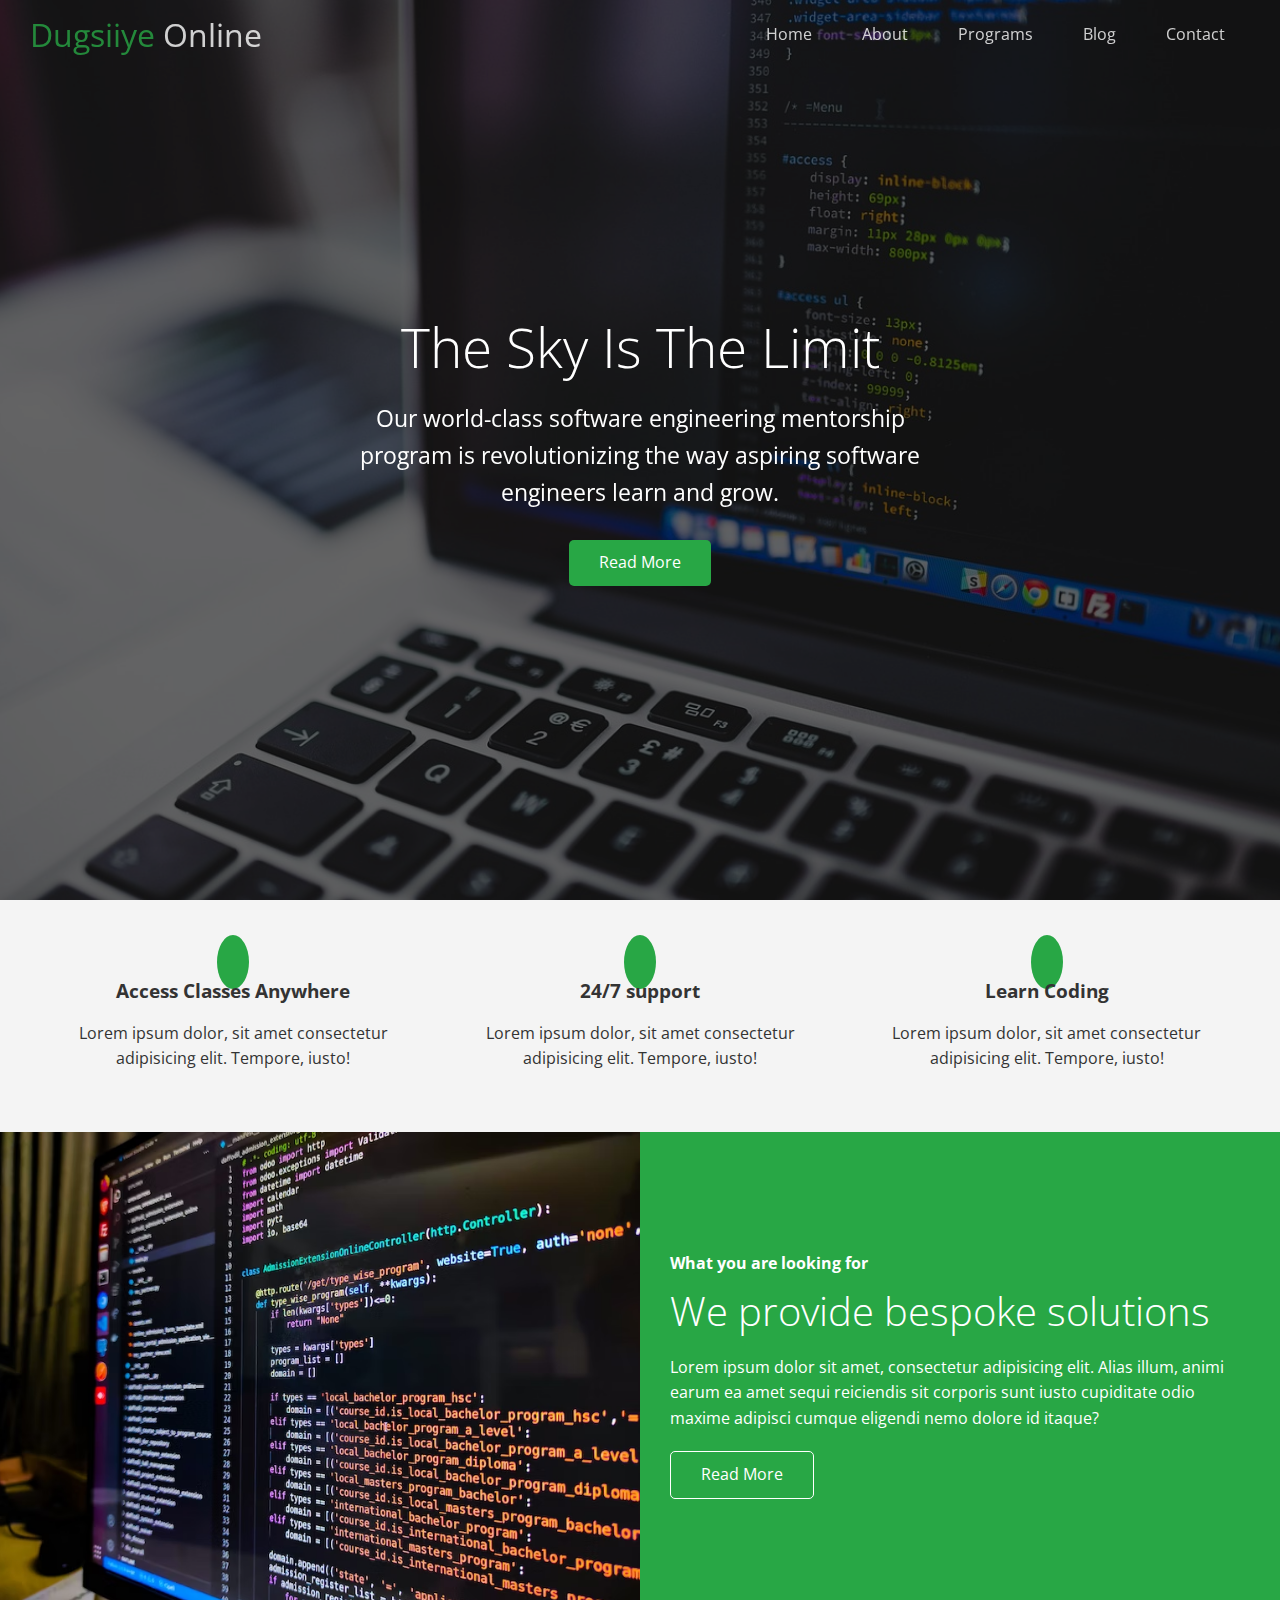
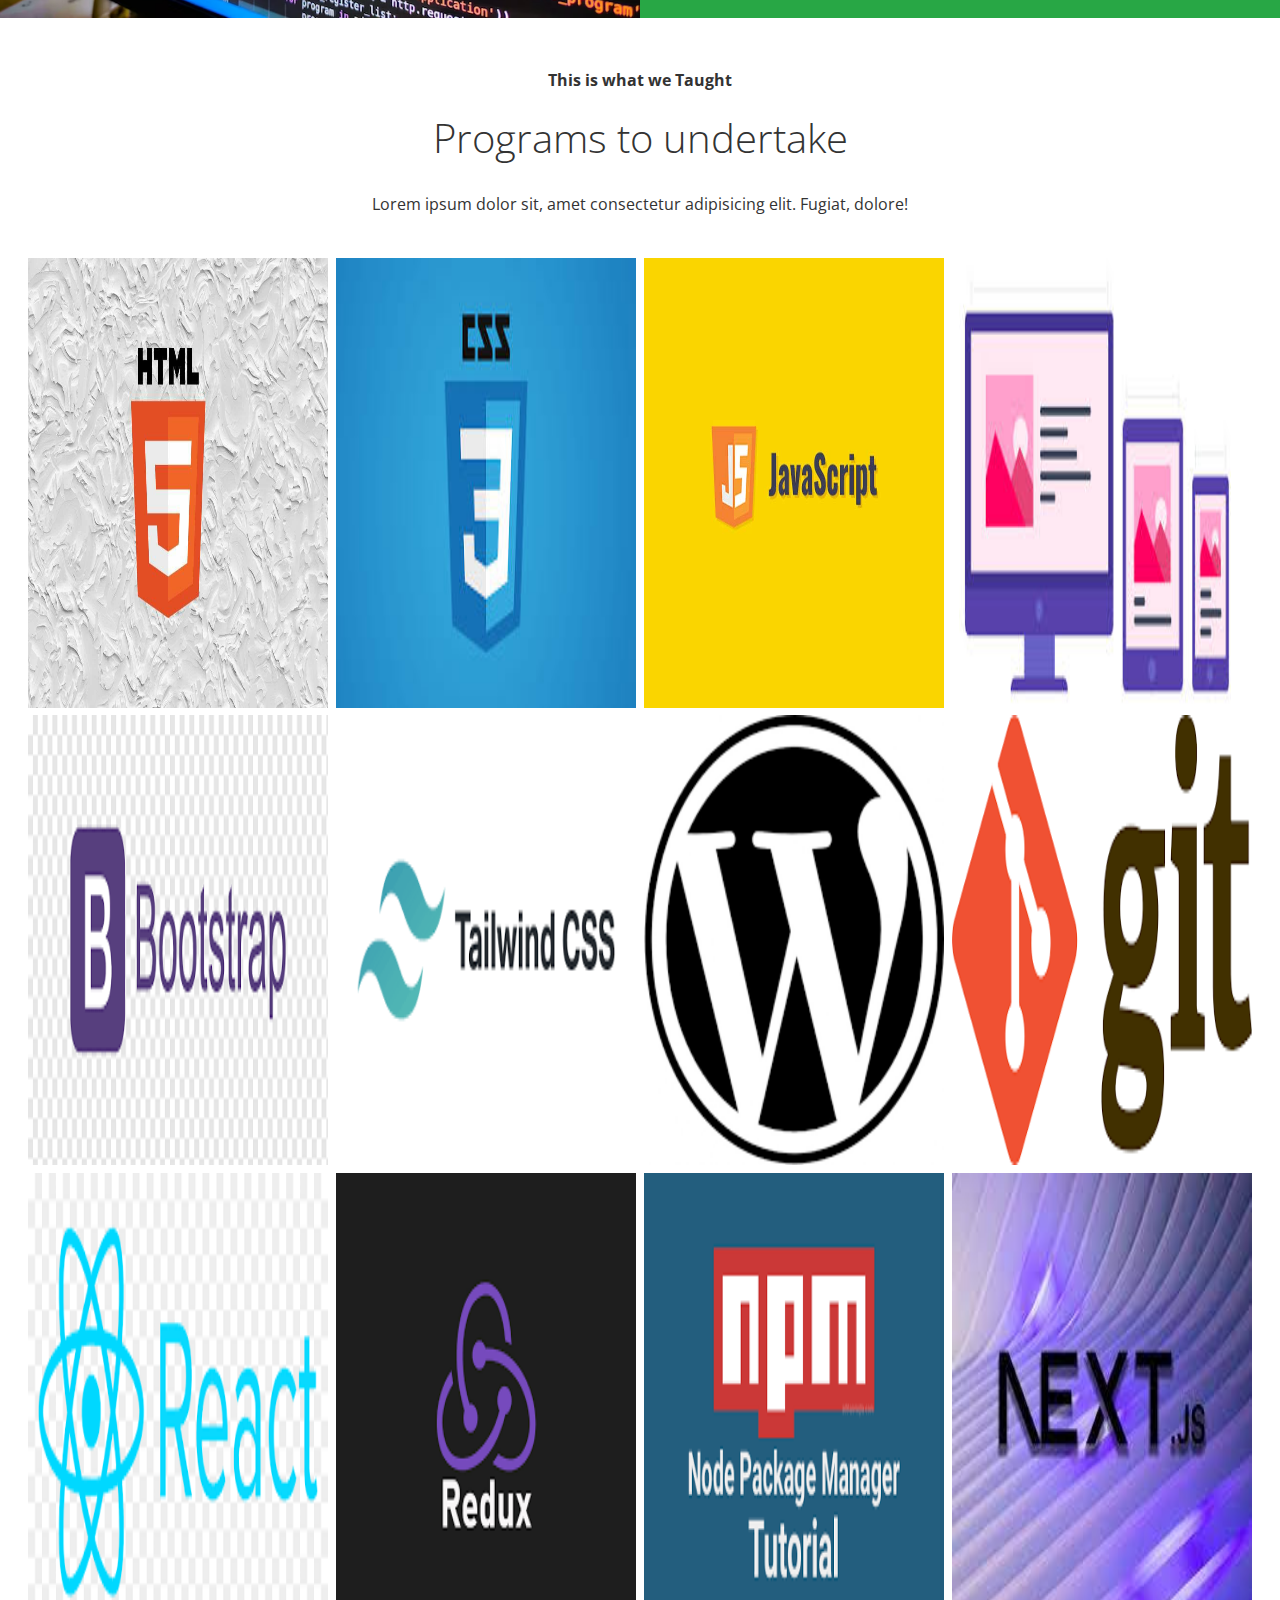
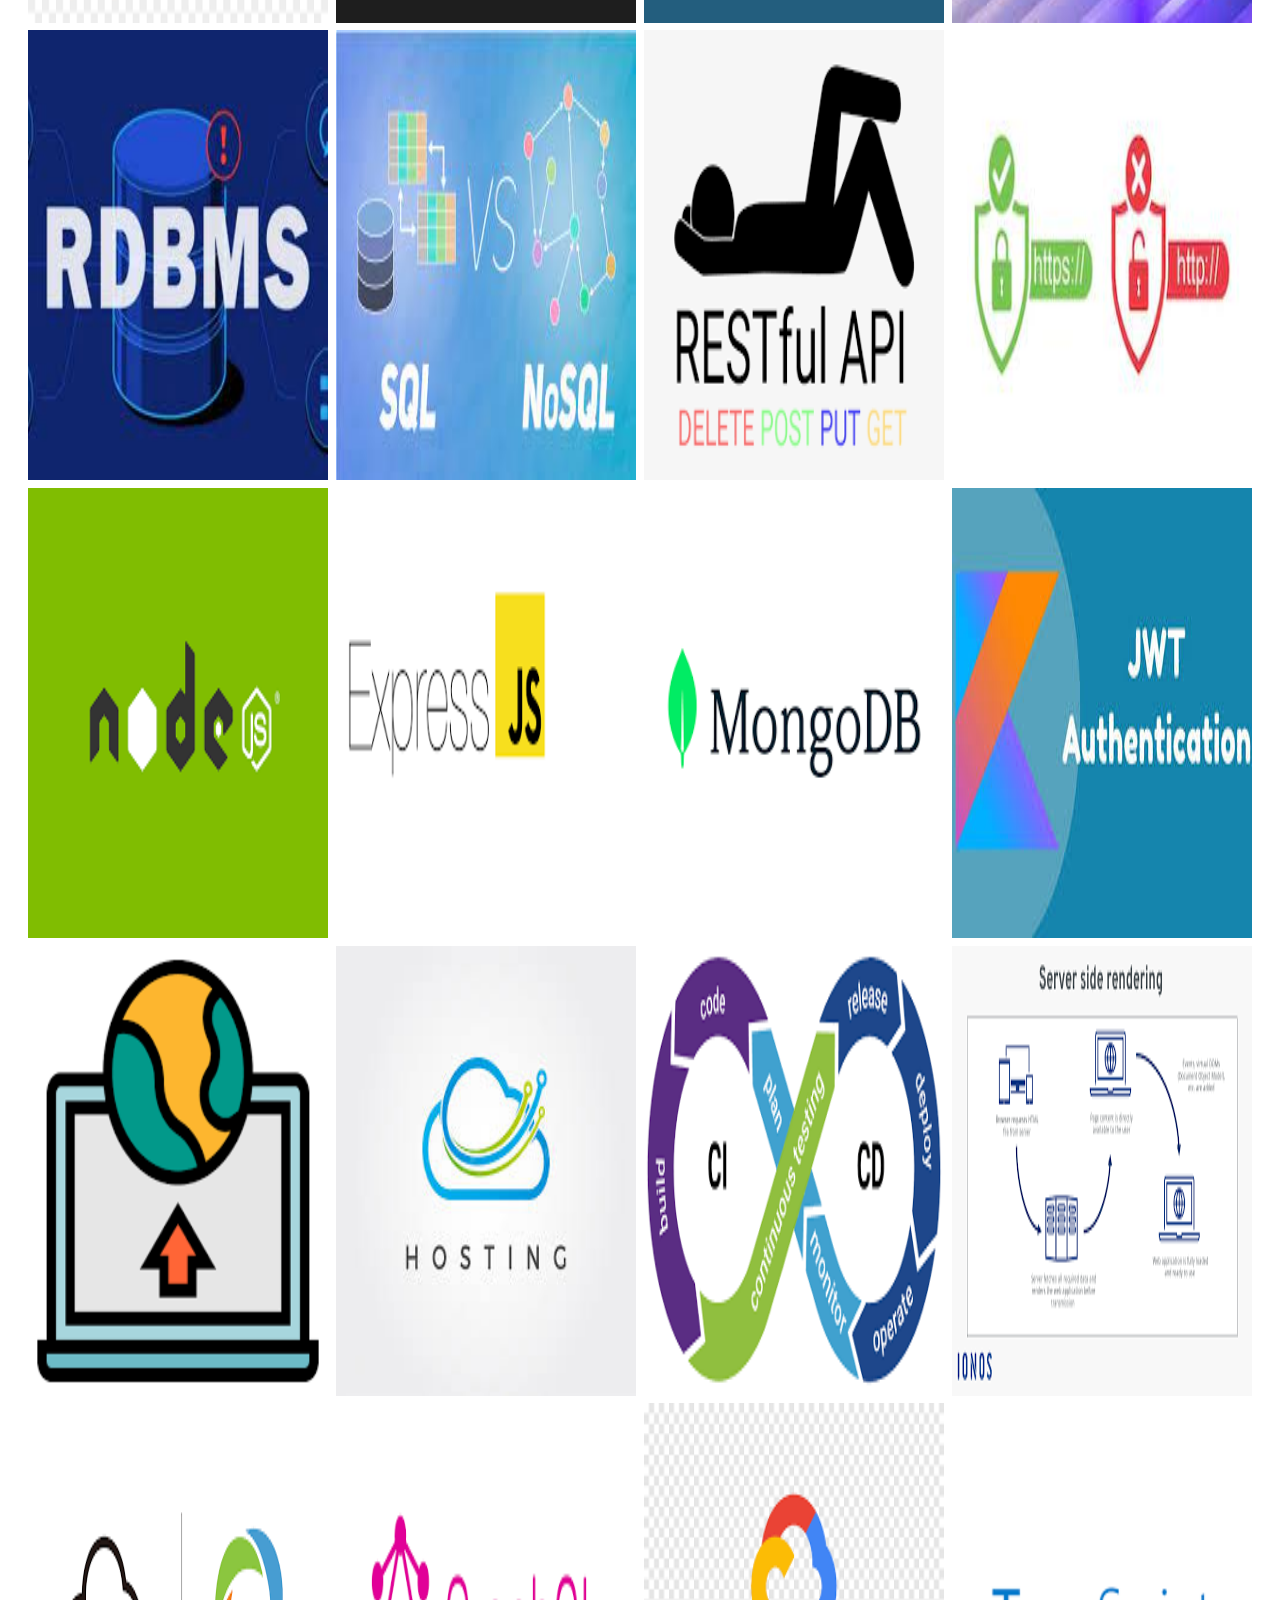
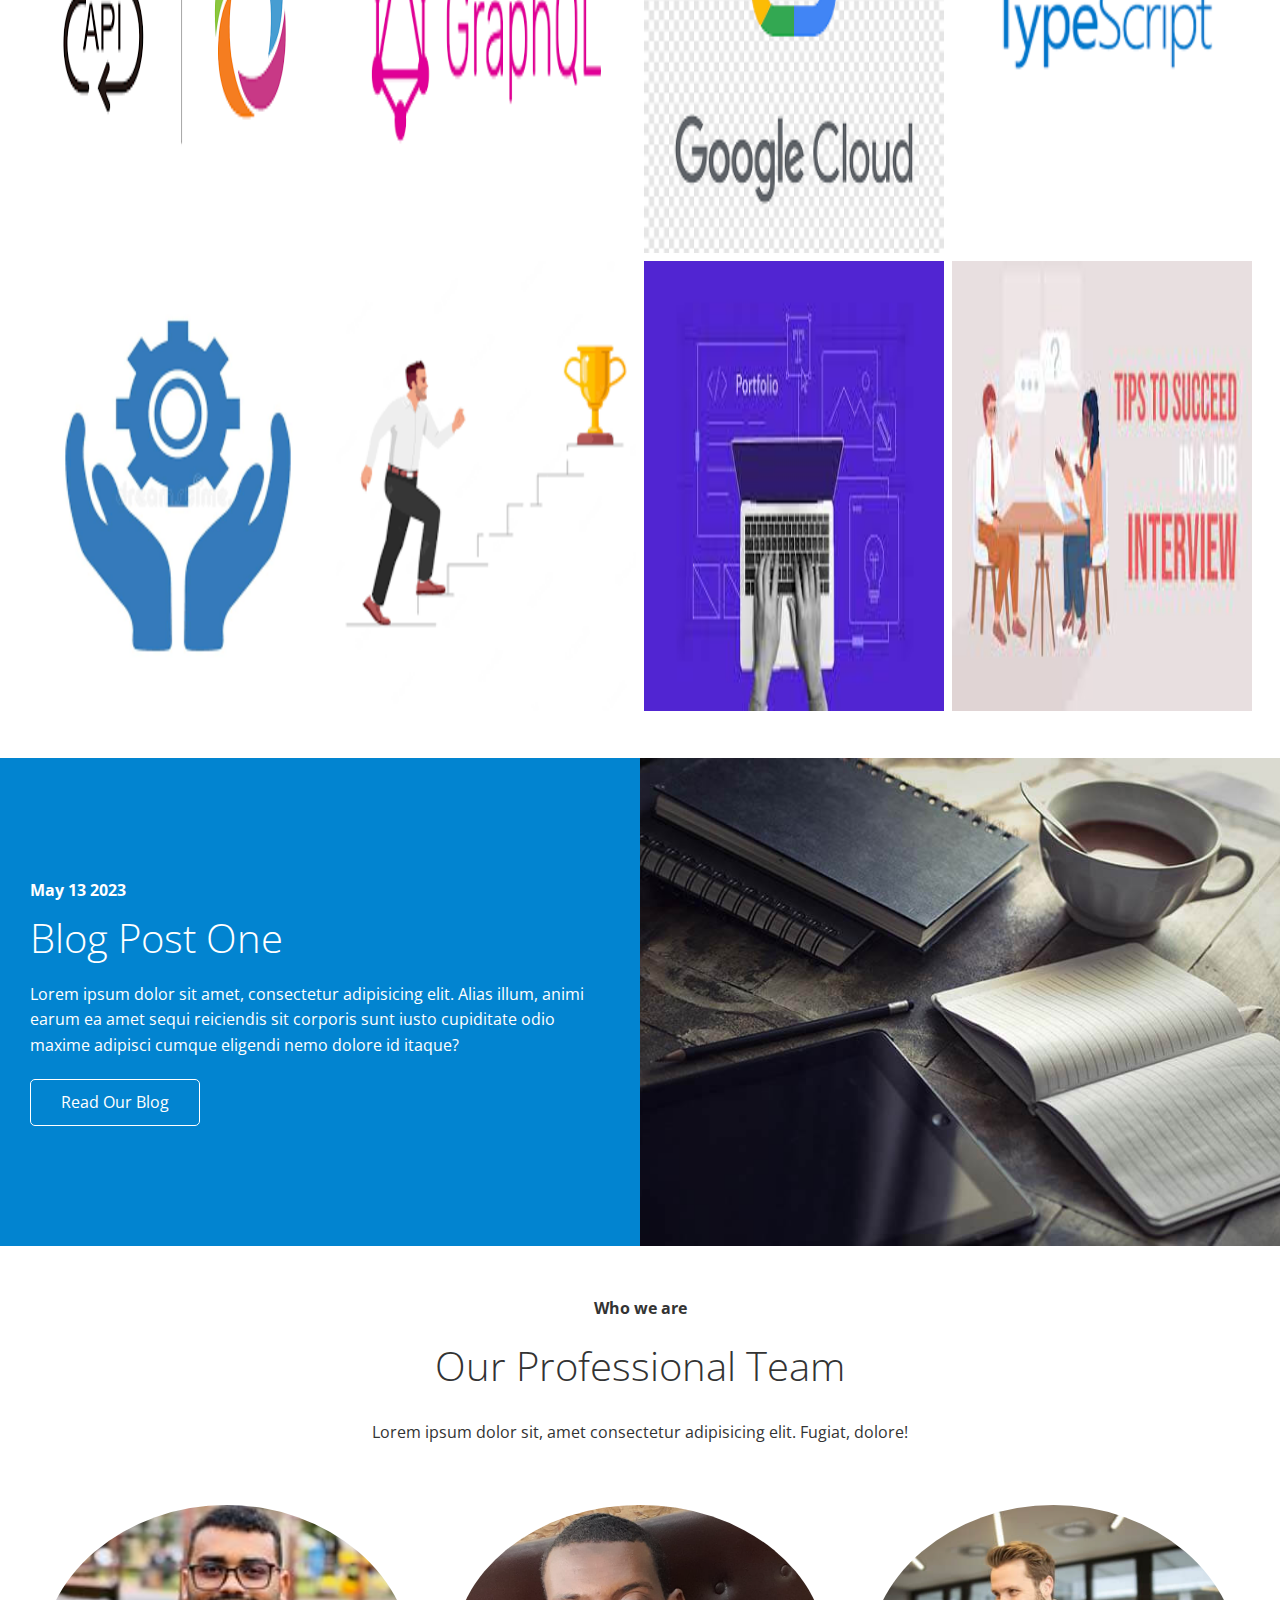
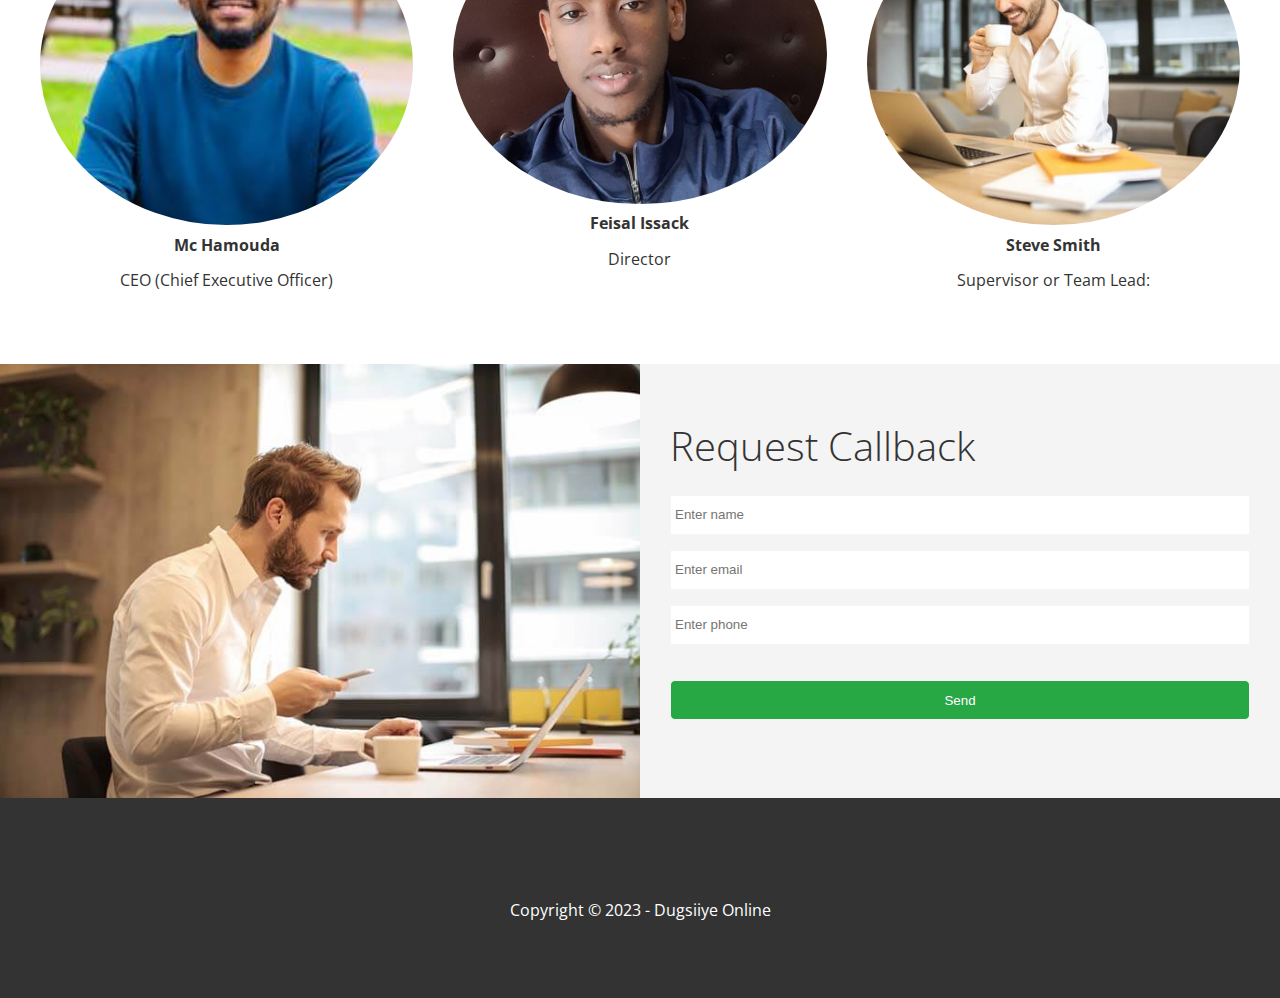
<file: index.html>
<!DOCTYPE html>
<html lang="en">
  <head>
    <meta charset="UTF-8" />
    <meta name="viewport" content="width=device-width, initial-scale=1.0" />
    <link rel="shortcut icon" type="image/x-icon" href="/favicon.ico" />
    <link
      rel="stylesheet"
      href="https://cdnjs.cloudflare.com/ajax/libs/font-awesome/5.13.0/css/all.min.css"
      integrity="sha256-h20CPZ0QyXlBuAw7A+KluUYx/3pK+c7lYEpqLTlxjYQ="
      crossorigin="anonymous"
    />
    <link rel="stylesheet" href="css/lightbox.min.css" />
    <link rel="stylesheet" href="css/utilities.css" />
    <link rel="stylesheet" href="css/style.css" />
    <title>Welcome To  My Main Css & html project</title>
  </head>
  <body id="home">
    <div class="container">
      <header class="hero">
      <div id="navbar" class="navbar top">
        <h1 class="logo">
          <span class="text-primary"><i class="fa fa-laptop"></i> Dugsiiye</span
          > Online
        </h1>
        <nav>
          <ul>
            <li><a href="#home">Home</a></li>
            <li><a href="#about">About</a></li>
            <li><a href="#cases">Programs</a></li>
            <li><a href="#blog">Blog</a></li>
            <li><a href="#contact">Contact</a></li>
          </ul>
        </nav>
      </div>

      <div class="content">
        <h1>The Sky Is The Limit</h1>
        <p>Our world-class software engineering mentorship program is revolutionizing the way aspiring software engineers learn and grow.</p>
        <a href="#about" class="btn"
          ><i class="fas fa-chevron-right"></i> Read More</a
        >
      </div>
    </header>

    <main>
      <!-- About: Icons -->
      <section id="about" class="icons bg-light">
        <div class="flex-items">
          <div>
            <i class="fas fa-globe fa-2x"></i>
            <div>
              <h3>Access Classes Anywhere</h3>
              <p>
                Lorem ipsum dolor, sit amet consectetur adipisicing elit.
                Tempore, iusto!
              </p>
            </div>
          </div>
          <div>
            <i class="fas fa-hands-helping fa-2x"></i>
            <div>
              <h3>24/7 support</h3>
              <p>
                Lorem ipsum dolor, sit amet consectetur adipisicing elit.
                Tempore, iusto!
              </p>
            </div>
          </div>
          <div>
            <i class="fas fa-laptop-code fa-2x"></i>
            <div>
              <h3>Learn Coding</h3>
              <p>
                Lorem ipsum dolor, sit amet consectetur adipisicing elit.
                Tempore, iusto!
              </p>
            </div>
          </div>
        </div>
      </section>

      <!-- About:Solutions -->
      <section class="solutions flex-columns">
        <div class="row">
          <div class="column">
            <div class="column-1">
              <img src="images/home/about-img-1.jpg" alt="" />
            </div>
          </div>
          <div class="column">
            <div class="column-2 bg-primary">
              <h4>What you are looking for</h4>
              <h2>We provide bespoke solutions</h2>
              <p>
                Lorem ipsum dolor sit amet, consectetur adipisicing elit. Alias
                illum, animi earum ea amet sequi reiciendis sit corporis sunt
                iusto cupiditate odio maxime adipisci cumque eligendi nemo
                dolore id itaque?
              </p>
              <a href="#" class="btn btn-outline">
                <i class="fas fa-chevron"></i>
                Read More
              </a>
            </div>
          </div>
        </div>
      </section>

      <!-- Cases -->
      <section id="cases" class="cases flex-grid section-padding">
        <header class="section-header">
          <h4>This is what we Taught</h4>
          <h2>Programs to undertake</h2>
          <p>
            Lorem ipsum dolor sit, amet consectetur adipisicing elit. Fugiat,
            dolore!
          </p>
        </header>
        <div class="row">
          <div class="column">
            <a
              href="images/cases/html.jpg"
              data-lightbox="cases"
              data-title="Lorem ipsum dolor sit, amet consectetur adipisicing elit. Fugiat,
              dolore!"
            >
              <img src="images/cases/html.jpg" alt="" />
            </a>
            <a
              href="images/cases/Bootstrap.png"
              data-lightbox="cases"
              data-title="Lorem ipsum dolor sit, amet consectetur adipisicing elit. Fugiat,
              dolore!"
            >
              <img src="images/cases/Bootstrap.png" alt="" />
            </a>
          </div>
          <div class="column">
            <a
              href="images/cases/css.jpg"
              data-lightbox="cases"
              data-title="Lorem ipsum dolor sit, amet consectetur adipisicing elit. Fugiat,
            dolore!"
            >
              <img src="images/cases/css.jpg" alt="" />
            </a>
            <a
              href="images/cases/taildwind css.png"
              data-lightbox="cases"
              data-title="Lorem ipsum dolor sit, amet consectetur adipisicing elit. Fugiat,
              dolore!"
            >
              <img src="images/cases/taildwind css.png" alt="" />
            </a>
          </div>
          <div class="column">
            <a
              href="images/cases/java-script.jpg"
              data-lightbox="cases"
              data-title="Lorem ipsum dolor sit, amet consectetur adipisicing elit. Fugiat,
            dolore!"
            >
              <img src="images/cases/java-script.jpg" alt="" />
            </a>
            <a
              href="images/cases/wordpress.png"
              data-lightbox="cases"
              data-title="Lorem ipsum dolor sit, amet consectetur adipisicing elit. Fugiat,
              dolore!"
            >
              <img src="images/cases/wordpress.png" alt="" />
            </a>
          </div>
          <div class="column">
            <a
              href="images/cases/responsive design.jpg"
              data-lightbox="cases"
              data-title="Lorem ipsum dolor sit, amet consectetur adipisicing elit. Fugiat,
            dolore!"
            >
              <img src="images/cases/responsive design.jpg" alt="" />
            </a>
            <a
              href="images/cases/version control git.png"
              data-lightbox="cases"
              data-title="Lorem ipsum dolor sit, amet consectetur adipisicing elit. Fugiat,
              dolore!"
            >
              <img src="images/cases/version control git.png" alt="" />
            </a>
          </div>
        </div>
        <div class="row">
          <div class="column">
            <a
              href="images/cases/react.png"
              data-lightbox="cases"
              data-title="Lorem ipsum dolor sit, amet consectetur adipisicing elit. Fugiat,
              dolore!"
            >
              <img src="images/cases/react.png" alt="" />
            </a>
            <a
              href="images/cases/"
              data-lightbox="cases"
              data-title="Lorem ipsum dolor sit, amet consectetur adipisicing elit. Fugiat,
              dolore!"
            >
              <img src="images/cases/RDMS.jpg" alt="" />
            </a>
          </div>
          <div class="column">
            <a
              href="images/cases/RDMS.jpg"
              data-lightbox="cases"
              data-title="Lorem ipsum dolor sit, amet consectetur adipisicing elit. Fugiat,
            dolore!"
            >
              <img src="images/cases/redux.png" alt="" />
            </a>
            <a
              href="images/cases/NOsql and sql.jpg"
              data-lightbox="cases"
              data-title="Lorem ipsum dolor sit, amet consectetur adipisicing elit. Fugiat,
              dolore!"
            >
              <img src="images/cases/NOsql and sql.jpg" alt="" />
            </a>
          </div>
          <div class="column">
            <a
              href="images/cases/npm.png"
              data-lightbox="cases"
              data-title="Lorem ipsum dolor sit, amet consectetur adipisicing elit. Fugiat,
            dolore!"
            >
              <img src="images/cases/npm.png" alt="" />
            </a>
            <a
              href="images/cases/resful apis.png"
              data-lightbox="cases"
              data-title="Lorem ipsum dolor sit, amet consectetur adipisicing elit. Fugiat,
              dolore!"
            >
              <img src="images/cases/resful apis.png" alt="" />
            </a>
          </div>
          <div class="column">
            <a
              href="images/cases/Nextjs.jpg"
              data-lightbox="cases"
              data-title="Lorem ipsum dolor sit, amet consectetur adipisicing elit. Fugiat,
            dolore!"
            >
              <img src="images/cases/Nextjs.jpg" alt="" />
            </a>
            <a
              href="images/cases/https and http.jpg"
              data-lightbox="cases"
              data-title="Lorem ipsum dolor sit, amet consectetur adipisicing elit. Fugiat,
              dolore!"
            >
              <img src="images/cases/https and http.jpg" alt="" />
            </a>
          </div>
        </div>
        <div class="row">
          <div class="column">
            <a
              href="images/cases/node js.png"
              data-lightbox="cases"
              data-title="Lorem ipsum dolor sit, amet consectetur adipisicing elit. Fugiat,
              dolore!"
            >
              <img src="images/cases/node js.png" alt="" />
            </a>
            <a
              href="images/cases/deployment.png"
              data-lightbox="cases"
              data-title="Lorem ipsum dolor sit, amet consectetur adipisicing elit. Fugiat,
              dolore!"
            >
              <img src="images/cases/deployment.png" alt="" />
            </a>
          </div>
          <div class="column">
            <a
              href="images/cases/express-js.png"
              data-lightbox="cases"
              data-title="Lorem ipsum dolor sit, amet consectetur adipisicing elit. Fugiat,
            dolore!"
            >
              <img src="images/cases/express-js.png" alt="" />
            </a>
            <a
              href="images/cases/hosting.jpg"
              data-lightbox="cases"
              data-title="Lorem ipsum dolor sit, amet consectetur adipisicing elit. Fugiat,
              dolore!"
            >
              <img src="images/cases/hosting.jpg" alt="" />
            </a>
          </div>
          <div class="column">
            <a
              href="images/cases/mongo db.png"
              data-lightbox="cases"
              data-title="Lorem ipsum dolor sit, amet consectetur adipisicing elit. Fugiat,
            dolore!"
            >
              <img src="images/cases/mongo db.png" alt="" />
            </a>
            <a
              href="images/cases/Continuous Integration and Continuous Deployment.png"
              data-lightbox="cases"
              data-title="Lorem ipsum dolor sit, amet consectetur adipisicing elit. Fugiat,
              dolore!"
            >
              <img src="images/cases/Continuous Integration and Continuous Deployment.png" alt="" />
            </a>
          </div>
          <div class="column">
            <a
              href="images/cases/jwt authentication.jpg"
              data-lightbox="cases"
              data-title="Lorem ipsum dolor sit, amet consectetur adipisicing elit. Fugiat,
            dolore!"
            >
              <img src="images/cases/jwt authentication.jpg" alt="" />
            </a>
            <a
              href="images/cases/Server-Side Rendering.png"
              data-lightbox="cases"
              data-title="Lorem ipsum dolor sit, amet consectetur adipisicing elit. Fugiat,
              dolore!"
            >
              <img src="images/cases/Server-Side Rendering.png" alt="" />
            </a>
          </div>
        </div>
        <div class="row">
          <div class="column">
            <a
              href="images/cases/API Documentation.png"
              data-lightbox="cases"
              data-title="Lorem ipsum dolor sit, amet consectetur adipisicing elit. Fugiat,
              dolore!"
            >
              <img src="images/cases/API Documentation.png" alt="" />
            </a>
            <a
              href="images/cases/Performance Optimization.png"
              data-lightbox="cases"
              data-title="Lorem ipsum dolor sit, amet consectetur adipisicing elit. Fugiat,
              dolore!"
            >
              <img src="images/cases/Performance Optimization.png" alt="" />
            </a>
          </div>
          <div class="column">
            <a
              href="images/cases/GraphQL.png"
              data-lightbox="cases"
              data-title="Lorem ipsum dolor sit, amet consectetur adipisicing elit. Fugiat,
            dolore!"
            >
              <img src="images/cases/GraphQL.png" alt="" />
            </a>
            <a
              href="images/cases/career development.png"
              data-lightbox="cases"
              data-title="Lorem ipsum dolor sit, amet consectetur adipisicing elit. Fugiat,
              dolore!"
            >
              <img src="images/cases/career development.png" alt="" />
            </a>
          </div>
          <div class="column">
            <a
              href="images/cases/AWS or Google Cloud Platform.png"
              data-lightbox="cases"
              data-title="Lorem ipsum dolor sit, amet consectetur adipisicing elit. Fugiat,
            dolore!"
            >
              <img src="images/cases/AWS or Google Cloud Platform.png" alt="" />
            </a>
            <a
              href="images/cases/portfolio creation.jpg"
              data-lightbox="cases"
              data-title="Lorem ipsum dolor sit, amet consectetur adipisicing elit. Fugiat,
              dolore!"
            >
              <img src="images/cases/portfolio creation.jpg" alt="" />
            </a>
          </div>
          <div class="column">
            <a
              href="images/cases/TypeScript.png"
              data-lightbox="cases"
              data-title="Lorem ipsum dolor sit, amet consectetur adipisicing elit. Fugiat,
            dolore!"
            >
              <img src="images/cases/TypeScript.png" alt="" />
            </a>
            <a
              href="images/cases/interview skills.jpg"
              data-lightbox="cases"
              data-title="Lorem ipsum dolor sit, amet consectetur adipisicing elit. Fugiat,
              dolore!"
            >
              <img src="images/cases/interview skills.jpg" alt="" />
            </a>
          </div>
        </div>
      </section>

      <!-- Blog -->
      <section id="blog" class="blog flex-columns flex-reverse">
        <div class="row">
          <div class="column">
            <div class="column-1">
              <img src="images/home/blog.jpg" alt="" />
            </div>
          </div>
          <div class="column">
            <div class="column-2 bg-secondary">
              <h4>May 13 2023</h4>
              <h2>Blog Post One</h2>
              <p>
                Lorem ipsum dolor sit amet, consectetur adipisicing elit. Alias
                illum, animi earum ea amet sequi reiciendis sit corporis sunt
                iusto cupiditate odio maxime adipisci cumque eligendi nemo
                dolore id itaque?
              </p>
              <a href="blog.html" class="btn btn-outline">
                <i class="fas fa-chevron"></i>
                Read Our Blog
              </a>
            </div>
          </div>
        </div>
      </section>

      <!-- Team -->
      <section id="team" class="team section-padding">
        <header class="section-header">
          <h4>Who we are</h4>
          <h2>Our Professional Team</h2>
          <p>
            Lorem ipsum dolor sit, amet consectetur adipisicing elit. Fugiat,
            dolore!
          </p>
        </header>
        <div class="flex-items">
          <div>
            <img src="images/team/ceo-7.jpg" alt="" />
            <h4>Mc Hamouda</h4>
            <p>CEO (Chief Executive Officer)</p>
          </div>
          <div>
            <img src="images/team/manager-5.jpg" alt="" />
            <h4>Feisal Issack</h4>
            <p>Director</p>
          </div>
          <div>
            <img src="images/team/person-7.jpg" alt="" />
            <h4>Steve Smith</h4>
            <p>Supervisor or Team Lead:</p>
          </div>
        </div>
      </section>

      <!-- Contact -->
      <section id="contact" class="contact flex-columns">
        <div class="row">
          <div class="column">
            <div class="column-1">
              <img src="images/home/contact.jpg" alt="" />
            </div>
          </div>
          <div class="column">
            <div class="column-2 bg-light">
              <h2>Request Callback</h2>
              <form action="" class="callback-form">
                <div class="form-control">
                  <label for="name"></label>
                  <input
                    type="text"
                    name="name"
                    id="name"
                    placeholder="Enter name"
                  />
                </div>
                <div class="form-control">
                  <label for="email"></label>
                  <input
                    type="email"
                    name="email"
                    id="email"
                    placeholder="Enter email"
                  />
                </div>
                <div class="form-control">
                  <label for="phone"></label>
                  <input
                    type="text"
                    name="phone"
                    id="phone"
                    placeholder="Enter phone"
                  />
                </div>
                <input type="submit" value="Send" id="submit" class="btn" />
              </form>
            </div>
          </div>
        </div>
      </section>
    </main>

    <footer class="footer bg-dark">
      <div class="social">
        <a href="#"><i class="fab fa-facebook fa-2x"></i></a>
        <a href="#"><i class="fab fa-twitter fa-2x"></i></a>
        <a href="#"><i class="fab fa-youtube fa-2x"></i></a>
        <a href="#"><i class="fab fa-linkedin fa-2x"></i></a>
      </div>
      <p>Copyright &copy; 2023 -  Dugsiiye Online</p>
    </footer>
  </div>
    <script
      src="https://code.jquery.com/jquery-3.5.0.min.js"
      integrity="sha256-xNzN2a4ltkB44Mc/Jz3pT4iU1cmeR0FkXs4pru/JxaQ="
      crossorigin="anonymous"
    ></script>
    <script src="js/lightbox.min.js"></script>
    <script>
      const navbar = document.getElementById('navbar');
      let scrolled = false;

      window.onscroll = function () {
        if (window.pageYOffset > 100) {
          navbar.classList.remove('top');
          if (!scrolled) {
            navbar.style.transform = 'translateY(-70px)';
          }
          setTimeout(function () {
            navbar.style.transform = 'translateY(0)';
            scrolled = true;
          }, 200);
        } else {
          navbar.classList.add('top');
          scrolled = false;
        }
      };

      // Smooth Scrolling
      $('#navbar a, .btn').on('click', function (e) {
        if (this.hash !== '') {
          e.preventDefault();

          const hash = this.hash;

          $('html, body').animate(
            {
              scrollTop: $(hash).offset().top - 100,
            },
            800
          );
        }
      });
    </script>
  </body>
</html>
</file>
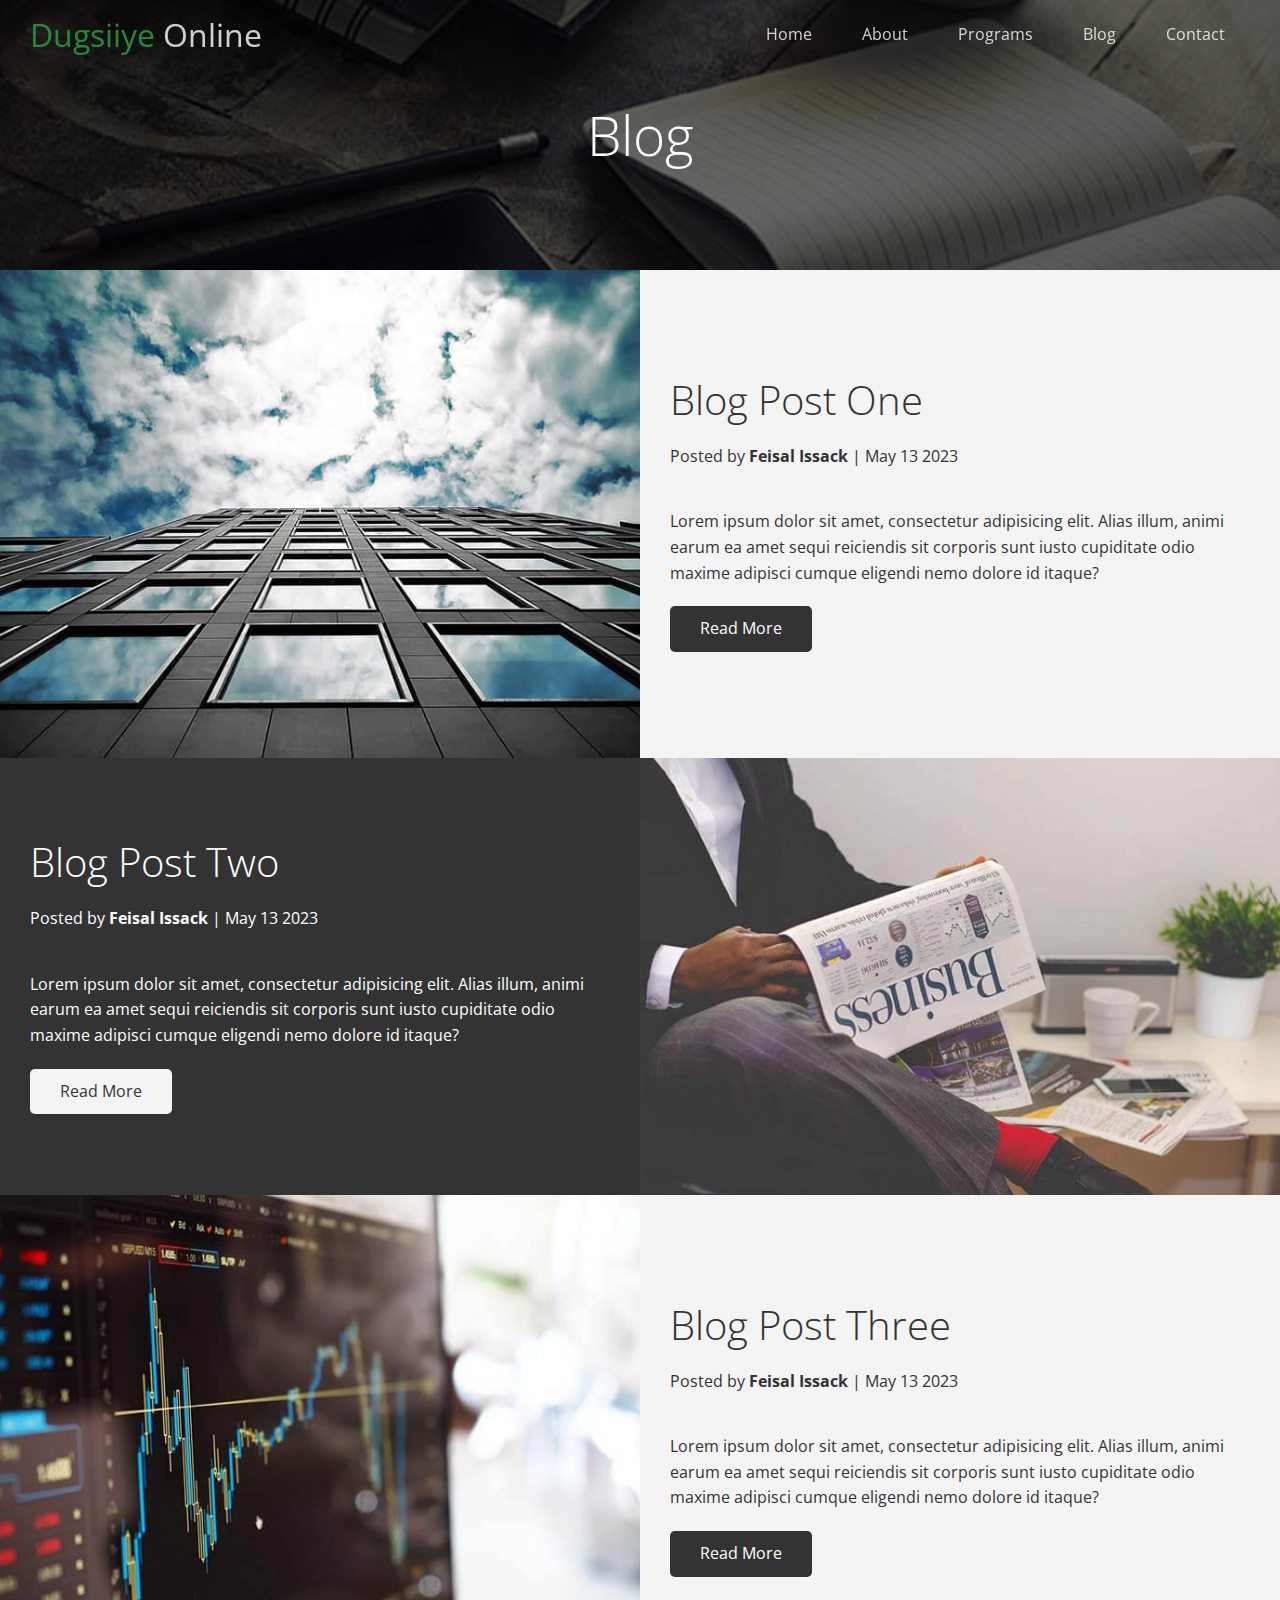
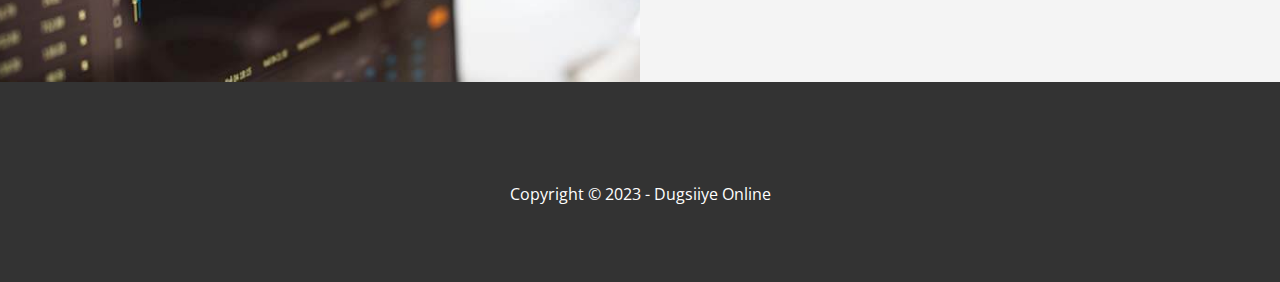
<file: blog.html>
<!DOCTYPE html>
<html lang="en">
  <head>
    <meta charset="UTF-8" />
    <meta name="viewport" content="width=device-width, initial-scale=1.0" />
    <link
      rel="stylesheet"
      href="https://cdnjs.cloudflare.com/ajax/libs/font-awesome/5.13.0/css/all.min.css"
      integrity="sha256-h20CPZ0QyXlBuAw7A+KluUYx/3pK+c7lYEpqLTlxjYQ="
      crossorigin="anonymous"
    />
    <link rel="stylesheet" href="css/utilities.css" />
    <link rel="stylesheet" href="css/style.css" />
    <title>Read Our Blog</title>
  </head>
  <body id="home">
    <header class="hero blog">
      <div id="navbar" class="navbar top">
        <h1 class="logo">
          <span class="text-primary"><i class="fa fa-laptop"></i> Dugsiiye</span
          > Online
        </h1>
        <nav>
          <ul>
            <li><a href="index.html">Home</a></li>
            <li><a href="index.html#about">About</a></li>
            <li><a href="index.html#cases">Programs</a></li>
            <li><a href="index.html#blog">Blog</a></li>
            <li><a href="index.html#contact">Contact</a></li>
          </ul>
        </nav>
      </div>

      <div class="content">
        <h1>Blog</h1>
      </div>
    </header>

    <main>
      <article class="flex-columns">
        <div class="row">
          <div class="column">
            <div class="column-1">
              <img src="images/blog/blog1.jpg" alt="" />
            </div>
          </div>
          <div class="column">
            <div class="column-2 bg-light">
              <h2>Blog Post One</h2>
              <p class="meta">
                <i class="fas fa-user"></i> Posted by
                <strong>Feisal Issack</strong> | May 13 2023
              </p>
              <p>
                Lorem ipsum dolor sit amet, consectetur adipisicing elit. Alias
                illum, animi earum ea amet sequi reiciendis sit corporis sunt
                iusto cupiditate odio maxime adipisci cumque eligendi nemo
                dolore id itaque?
              </p>
              <a href="post.html" class="btn btn-dark">
                <i class="fas fa-chevron"></i>
                Read More
              </a>
            </div>
          </div>
        </div>
      </article>

      <article class="flex-columns flex-reverse">
        <div class="row">
          <div class="column">
            <div class="column-1">
              <img src="images/blog/blog2.jpg" alt="" />
            </div>
          </div>
          <div class="column">
            <div class="column-2 bg-dark">
              <h2>Blog Post Two</h2>
              <p class="meta">
                <i class="fas fa-user"></i> Posted by
                <strong>Feisal Issack</strong> | May 13 2023
              </p>
              <p>
                Lorem ipsum dolor sit amet, consectetur adipisicing elit. Alias
                illum, animi earum ea amet sequi reiciendis sit corporis sunt
                iusto cupiditate odio maxime adipisci cumque eligendi nemo
                dolore id itaque?
              </p>
              <a href="post.html" class="btn btn-light">
                <i class="fas fa-chevron"></i>
                Read More
              </a>
            </div>
          </div>
        </div>
      </article>

      <article class="flex-columns">
        <div class="row">
          <div class="column">
            <div class="column-1">
              <img src="images/blog/blog3.jpg" alt="" />
            </div>
          </div>
          <div class="column">
            <div class="column-2 bg-light">
              <h2>Blog Post Three</h2>
              <p class="meta">
                <i class="fas fa-user"></i> Posted by
                <strong>Feisal Issack</strong> | May 13 2023
              </p>
              <p>
                Lorem ipsum dolor sit amet, consectetur adipisicing elit. Alias
                illum, animi earum ea amet sequi reiciendis sit corporis sunt
                iusto cupiditate odio maxime adipisci cumque eligendi nemo
                dolore id itaque?
              </p>
              <a href="post.html" class="btn btn-dark">
                <i class="fas fa-chevron"></i>
                Read More
              </a>
            </div>
          </div>
        </div>
      </article>
    </main>

    <footer class="footer bg-dark">
      <div class="social">
        <a href="#"><i class="fab fa-facebook fa-2x"></i></a>
        <a href="#"><i class="fab fa-twitter fa-2x"></i></a>
        <a href="#"><i class="fab fa-youtube fa-2x"></i></a>
        <a href="#"><i class="fab fa-linkedin fa-2x"></i></a>
      </div>
      <p>Copyright &copy; 2023 - Dugsiiye Online</p>
    </footer>

    <script>
      const navbar = document.getElementById('navbar');
      let scrolled = false;

      window.onscroll = function () {
        if (window.pageYOffset > 100) {
          navbar.classList.remove('top');
          if (!scrolled) {
            navbar.style.transform = 'translateY(-70px)';
          }
          setTimeout(function () {
            navbar.style.transform = 'translateY(0)';
            scrolled = true;
          }, 200);
        } else {
          navbar.classList.add('top');
          scrolled = false;
        }
      };
    </script>
  </body>
</html>
</file>
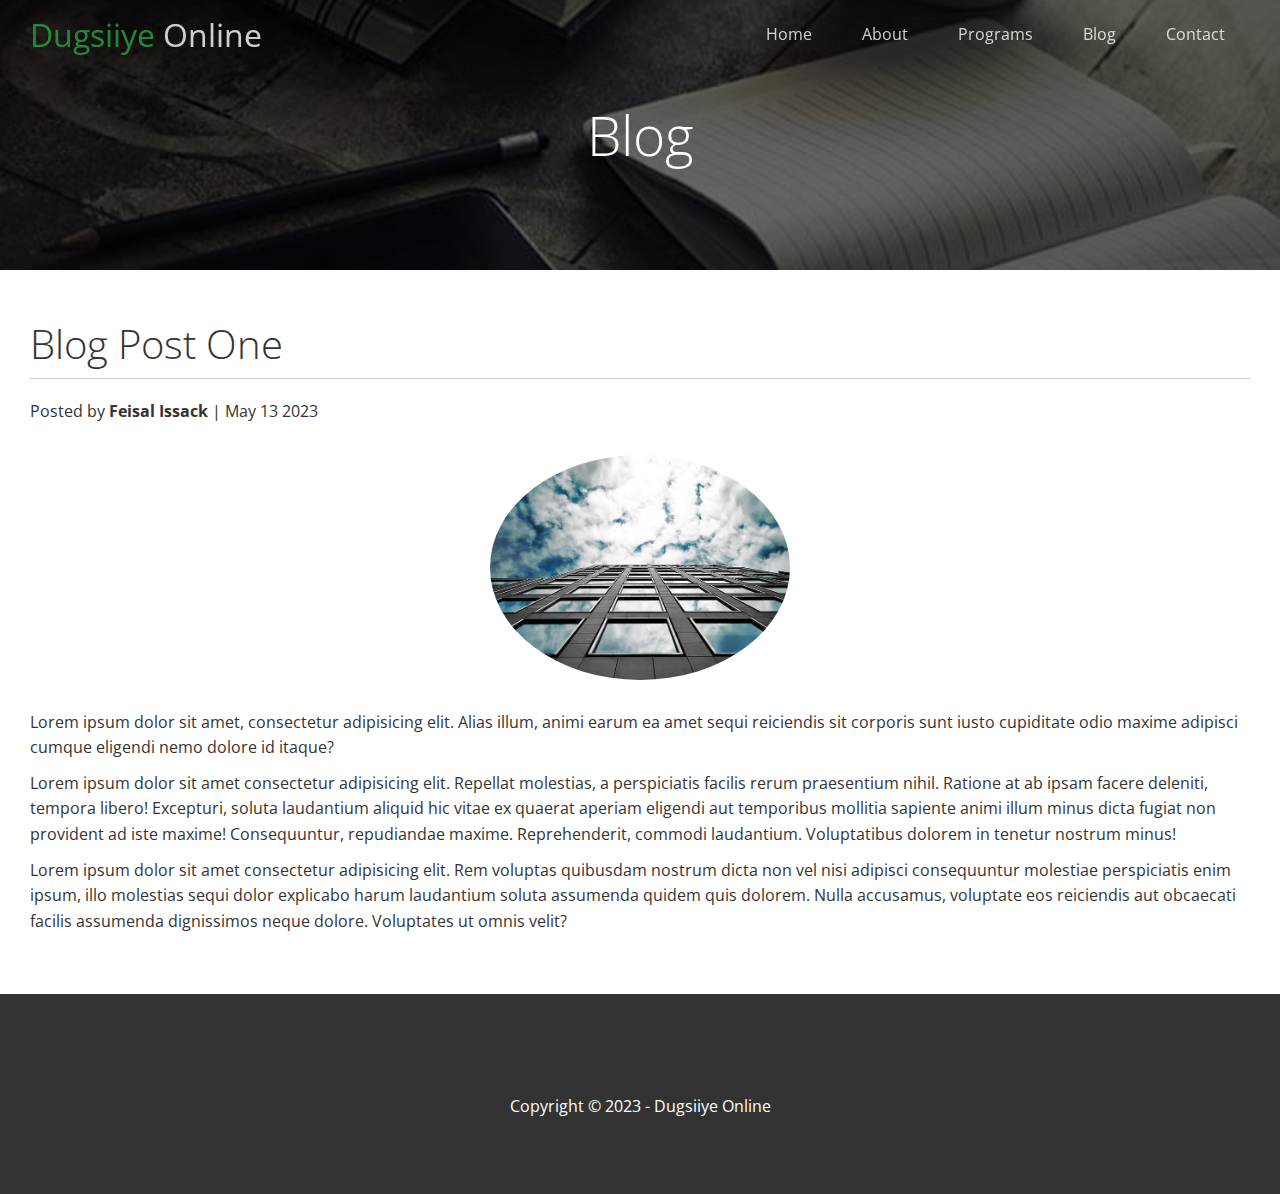
<file: post.html>
<!DOCTYPE html>
<html lang="en">
  <head>
    <meta charset="UTF-8" />
    <meta name="viewport" content="width=device-width, initial-scale=1.0" />
    <link
      rel="stylesheet"
      href="https://cdnjs.cloudflare.com/ajax/libs/font-awesome/5.13.0/css/all.min.css"
      integrity="sha256-h20CPZ0QyXlBuAw7A+KluUYx/3pK+c7lYEpqLTlxjYQ="
      crossorigin="anonymous"
    />
    <link rel="stylesheet" href="css/utilities.css" />
    <link rel="stylesheet" href="css/style.css" />
    <title>Post One</title>
  </head>
  <body id="home">
    <header class="hero blog">
      <div id="navbar" class="navbar top">
        <h1 class="logo">
          <span class="text-primary"><i class="fa fa-laptop"></i> Dugsiiye</span
          > Online
        </h1>
        <nav>
          <ul>
            <li><a href="index.html">Home</a></li>
            <li><a href="index.html#about">About</a></li>
            <li><a href="index.html#cases">Programs</a></li>
            <li><a href="index.html#blog">Blog</a></li>
            <li><a href="index.html#contact">Contact</a></li>
          </ul>
        </nav>
      </div>

      <div class="content">
        <h1>Blog</h1>
      </div>
    </header>

    <main>
      <section class="post">
        <h2>Blog Post One</h2>
        <p class="meta">
          <i class="fas fa-user"></i> Posted by <strong>Feisal Issack</strong> |
          May 13 2023
        </p>
        <img src="images/blog/blog1.jpg" alt="" />
        <p>
          Lorem ipsum dolor sit amet, consectetur adipisicing elit. Alias illum,
          animi earum ea amet sequi reiciendis sit corporis sunt iusto
          cupiditate odio maxime adipisci cumque eligendi nemo dolore id itaque?
        </p>
        <p>
          Lorem ipsum dolor sit amet consectetur adipisicing elit. Repellat
          molestias, a perspiciatis facilis rerum praesentium nihil. Ratione at
          ab ipsam facere deleniti, tempora libero! Excepturi, soluta laudantium
          aliquid hic vitae ex quaerat aperiam eligendi aut temporibus mollitia
          sapiente animi illum minus dicta fugiat non provident ad iste maxime!
          Consequuntur, repudiandae maxime. Reprehenderit, commodi laudantium.
          Voluptatibus dolorem in tenetur nostrum minus!
        </p>
        <p>
          Lorem ipsum dolor sit amet consectetur adipisicing elit. Rem voluptas
          quibusdam nostrum dicta non vel nisi adipisci consequuntur molestiae
          perspiciatis enim ipsum, illo molestias sequi dolor explicabo harum
          laudantium soluta assumenda quidem quis dolorem. Nulla accusamus,
          voluptate eos reiciendis aut obcaecati facilis assumenda dignissimos
          neque dolore. Voluptates ut omnis velit?
        </p>
      </section>
    </main>

    <footer class="footer bg-dark">
      <div class="social">
        <a href="#"><i class="fab fa-facebook fa-2x"></i></a>
        <a href="#"><i class="fab fa-twitter fa-2x"></i></a>
        <a href="#"><i class="fab fa-youtube fa-2x"></i></a>
        <a href="#"><i class="fab fa-linkedin fa-2x"></i></a>
      </div>
      <p>Copyright &copy; 2023 - Dugsiiye Online</p>
    </footer>

    <script>
      const navbar = document.getElementById('navbar');
      let scrolled = false;

      window.onscroll = function () {
        if (window.pageYOffset > 100) {
          navbar.classList.remove('top');
          if (!scrolled) {
            navbar.style.transform = 'translateY(-70px)';
          }
          setTimeout(function () {
            navbar.style.transform = 'translateY(0)';
            scrolled = true;
          }, 200);
        } else {
          navbar.classList.add('top');
          scrolled = false;
        }
      };
    </script>
  </body>
</html>
</file>
<file: css/utilities.css>
/* Text colors */
.text-primary {
    color: #28a745;
}

.text-secondary {
    color: #0284d0;
}

/* Button */
.btn {
    cursor: pointer;
    display: inline-block;
    padding: 10px 30px;
    color: #fff;
    background-color: #28a745;
    border: none;
    border-radius: 5px;
}

.btn:hover {
    opacity: 0.9;
}

.btn-primary, .bg-primary {
   background: #28a745;
   color: #fff;
}
.btn-secondary, .bg-secondary {
   background: #0284d0;
   color: #fff;
}
.btn-dark, .bg-dark {
   background: #333;
   color: #fff;
}
.btn-light, .bg-light {
   background: #f4f4f4;
   color: #333;
}

.btn-outline {
    background: transparent;
    border: 1px solid #fff;
}

/* Flex items */
.flex-items {
    display: flex;
    flex-direction: row;
    width: 100%;
    text-align: center;
    justify-content: center;
    text-align: center;
    height: 100%;
}

.flex-items > div {
    padding: 20px;
}

/* Flex columns */
.flex-columns.flex-reverse .row {
    flex-direction: row-reverse;
}

.flex-columns .row {
    display: flex;
    flex-direction: row;
    flex-wrap: wrap;
    width: 100%;
}

.flex-columns .column {
    display: flex;
    flex-direction: column;
    flex-basis: 100%;
    flex: 1;
}

.flex-columns .column .column-1,
.flex-columns .column .column-2 {
    height: 100%;
}

.flex-columns img {
    width: 100%;
    height: 100%;
    object-fit: cover;
}

.flex-columns .column-2 {
    display: flex;
    flex-direction: column;
    align-items: flex-start;
    justify-content: center;
    padding: 30px;
}

.flex-columns h2 {
    font-size: 40px;
    font-weight: 100;
}

.flex-columns h4 {
    margin-bottom: 10px;
}

.flex-columns p {
    margin: 20px 0;
}

/* Section header */
.section-header {
    padding: 30px;
    display: flex;
    flex-direction: column;
    align-items: center;
    justify-content: center;
    text-align: center;
}

.section-header h2 {
    font-size: 40px;
    margin: 20px 0;
}

.section-padding {
    padding: 20px 20px 40px;
}

/* Flex grid */
.flex-grid .row {
    display: flex;
    flex-wrap: wrap;
    padding: 0 4px;
}

.flex-grid .column {
    flex: 25%;
    max-width: 25%;
    padding: 0 4px;
}
.flex-grid .column img {
    height: 50vh;
}
</file>
<file: css/style.css>
@import url('https://fonts.googleapis.com/css2?family=Open+Sans:wght@300;400&display=swap');

* {
    box-sizing: border-box;
    padding: 0;
    margin: 0;
}

body {
    font-family: 'Open Sans', sans-serif;
    background: #fff;
    color: #333;
    line-height: 1.6;
}



ul {
    list-style: none;
}

a {
    color: #333;
    text-decoration: none;
}

h1, h2 {
    font-weight: 300;
    line-height: 1.2;
}

p {
    margin: 10px 0;
}

img {
    width: 100%;
}

/* Navbar */
.navbar {
    display: flex;
    align-items: center;
    justify-content: space-between;
    background-color: #333;
    color: #fff;
    opacity: 0.8;
    width: 100%;
    height: 70px;
    position: fixed;
    top: 0px;
    padding: 0 30px;
    transition: 0.5s;
}

.navbar.top {
    background: transparent;
}

.navbar a {
    color: #fff;
    padding: 10px 20px;
    margin: 0 5px;
}

.navbar a:hover {
    border-bottom: #28a745 2px solid;
}

.navbar ul {
    display: flex;
}

.navbar .logo {
    font-weight: 400;
}

/* Header */
.hero {
    background: url('../images/home/showcase1.jpg') no-repeat center center/cover;
    height: 100vh;
    position: relative;
    color: #fff;
}

.hero .content {
    display: flex;
    flex-direction: column;
    align-items: center;
    justify-content: center;
    text-align: center;
    height: 100%;
    padding: 0 20px;
}

.hero .content h1 {
    font-size: 55px;
}

.hero .content p {
    font-size: 23px;
    max-width: 600px;
    margin: 20px 0 30px;
}

.hero::before {
    content: '';
    position: absolute;
    top: 0;
    left: 0;
    width: 100%;
    height: 100%;
    background: rgba(0,0,0,0.6);
}

.hero * {
    z-index: 10;
}

.hero.blog {
    background: url('../images/home/blog.jpg') no-repeat center center/cover;
    height: 30vh;
}

/* Icons */
.icons {
    padding: 30px;
}

.icons h3 {
    font-weight: bold;
    margin-bottom: 15px;
}

.icons i {
    background-color: #28a745;
    color: #fff;
    padding: 1rem;
    border-radius: 50%;
    margin-bottom: 15px;
}

.cases img:hover {
    opacity: 0.7;
}

.team img {
    border-radius: 50%;
   
}

/* Callback form */
.callback-form {
    width: 100%;
    padding: 20px 0;
}

.callback-form label {
    display: block;
    margin-bottom: 5px;
}

.callback-form .form-control {
    margin-bottom: 15px;
}

.callback-form input {
    width: 100%;
    padding: 4px;
    height: 40px;
    border: #f5f5f5 1px solid;
}

.callback-form input:focus {
    outline-color: #28a745;
}

.callback-form .btn {
    padding: 12px 0;
    margin-top: 20px;
}

/* Post */
.post {
    padding: 50px 30px;
}

.post h2 {
    font-size: 40px;
    margin-bottom: 20px;
    padding-bottom: 10px;
    border-bottom: #ccc solid 1px;
}


.post .meta {
    margin-bottom: 30px;
}

.post img {
    width: 300px;
    border-radius: 50%;
    display: block;
    margin: 0 auto 30px;
}

/* Footer */
.footer {
    display: flex;
    flex-direction: column;
    align-items: center;
    justify-content: center;
    text-align: center;
    height: 200px;
}

.footer a {
    color: #fff;
}

.footer a:hover {
    color: #28a745;
}

.footer .social > * {
    margin-right: 30px;
}

/* Mobile */
@media(max-width: 768px) {
    .navbar {
        flex-direction: column;
        height: 120px;
        padding: 20px;
    }

    .navbar a {
        padding: 10px 10px;
        margin: 0 3px;
    }

    .flex-items {
        flex-direction: column;
    }
   
    .flex-columns .column, .flex-grid .column {
        flex: 100%;
        max-width: 100%;
    }
    .flex-grid .column img {
        background-size: cover;
        /* object-fit: cover; */
        /* border-radius: 20px; */
        height: 30vh;
        gap: 30px;
    }
    .team img {
        width: 70%;
    }
}
</file>
